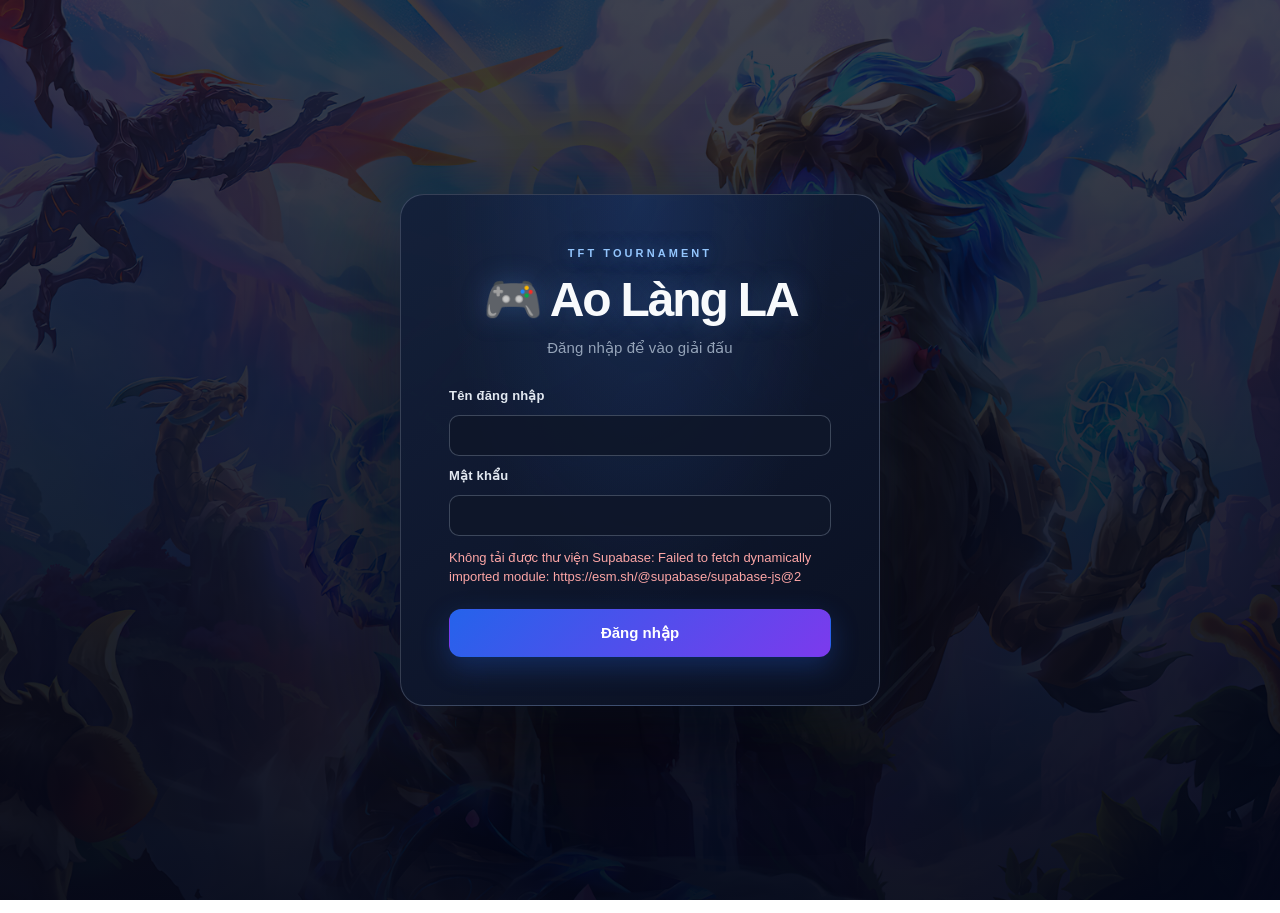
<file: index.html>
<!DOCTYPE html>
<html lang="vi">

<head>

    <meta charset="UTF-8">

    <meta
        name="viewport"
        content="width=device-width, initial-scale=1.0"
    >

    <title>Ao Làng LA</title>

    <link
        rel="stylesheet"
        href="css/style.css"
    >

</head>


<body>

    <div id="access-portal" class="access-portal" role="dialog" aria-modal="true" hidden>
        <div class="access-portal-panel">
            <div class="start-menu-kicker">TFT TOURNAMENT</div>
            <h1>🎮 Ao Làng LA</h1>
            <p class="access-portal-subtitle">
                Đăng nhập để vào giải đấu
            </p>

            <form id="access-login-form" class="access-login-form">
                <label for="access-email">Tên đăng nhập</label>
                <input id="access-email" type="text" autocomplete="username" required>
                <label for="access-password">Mật khẩu</label>
                <input id="access-password" type="password" autocomplete="current-password" required>
                <p id="access-login-status" class="viewer-login-status" role="status" aria-live="polite"></p>
                <button id="access-login-button" type="submit" class="start-menu-primary">Đăng nhập</button>
            </form>
        </div>
    </div>

    <div
        id="start-menu"
        class="start-menu"
        role="dialog"
        aria-modal="true"
        aria-labelledby="start-menu-title"
    >
        <div class="start-menu-panel">
            <div class="start-menu-brand">
                <div class="start-menu-kicker">TFT TOURNAMENT</div>
                <h1 id="start-menu-title">🎮 Ao Làng LA</h1>
                <p class="start-menu-subtitle">Tạo phòng chơi và bắt đầu cuộc chiến!</p>
            </div>

            <div class="start-menu-controls">
                <div class="start-menu-section-heading">
                    <span class="start-menu-section-icon">⚔️</span>
                    <div>
                        <h2>Tạo phòng đấu</h2>
                        <p>Chọn đội hình người chơi</p>
                    </div>
                </div>

                <div class="start-menu-field">
                    <label for="menu-player-count">Số người chơi</label>
                    <select id="menu-player-count">
                        <option value="2">2 người chơi</option>
                        <option value="3">3 người chơi</option>
                        <option value="4" selected>4 người chơi</option>
                        <option value="5">5 người chơi</option>
                        <option value="6">6 người chơi</option>
                        <option value="7">7 người chơi</option>
                        <option value="8">8 người chơi</option>
                    </select>
                </div>

                <div class="start-menu-field">
                    <label>Tên người chơi</label>
                    <div id="menu-player-name-inputs" class="start-menu-player-inputs"></div>
                </div>

                <button
                    id="menu-start-button"
                    type="button"
                    class="start-menu-primary"
                >
                    🚀 Bắt đầu giải mới
                </button>

                <button
                    id="continue-tournament-button"
                    type="button"
                    class="start-menu-secondary"
                    hidden
                >
                    ▶ Tiếp tục giải đã lưu
                </button>
            </div>

            <div class="start-menu-leaderboard" role="region" aria-labelledby="start-menu-leaderboard-title">
                <div class="start-menu-section-heading leaderboard-heading">
                    <span class="start-menu-section-icon">🏆</span>
                    <div>
                        <h2 id="start-menu-leaderboard-title">BXH giải đấu</h2>
                        <p id="start-menu-leaderboard-status">Chưa có giải đang diễn ra</p>
                    </div>
                </div>
                <div id="start-menu-leaderboard-content" class="start-menu-leaderboard-content">
                    <p class="leaderboard-empty">Bắt đầu giải đấu để xem thứ hạng người chơi tại đây.</p>
                </div>
            </div>
        </div>
    </div>

    <div id="shared-viewer-banner" class="shared-viewer-banner" hidden>
        <span class="shared-viewer-live-dot"></span>
        <span id="shared-viewer-status">Đang kết nối BXH trực tiếp…</span>
    </div>

    <main id="viewer-dashboard" class="viewer-dashboard" hidden>
        <section class="viewer-dashboard-hero">
            <div>
                <p class="viewer-eyebrow">AO LÀNG LA · LIVE TOURNAMENT</p>
                <h1>Bảng xếp hạng</h1>
                <p class="viewer-dashboard-subtitle">Theo dõi điểm số và thành tích từng vòng đấu.</p>
            </div>
            <div class="viewer-live-pill">
                <span class="shared-viewer-live-dot"></span>
                CẬP NHẬT TRỰC TIẾP
            </div>
        </section>

        <section class="viewer-ranking-section" aria-labelledby="viewer-ranking-title">
            <div class="viewer-section-heading">
                <div>
                    <p class="viewer-eyebrow">CURRENT STANDINGS</p>
                    <h2 id="viewer-ranking-title">🏆 Xếp hạng hiện tại</h2>
                </div>
            </div>
            <div id="viewer-ranking-content" class="viewer-ranking-content">
                <p class="viewer-empty-state">Đang tải bảng xếp hạng…</p>
            </div>
        </section>

        <section class="viewer-results-section" aria-labelledby="viewer-results-title">
            <div class="viewer-section-heading">
                <div>
                    <p class="viewer-eyebrow">ROUND BY ROUND</p>
                    <h2 id="viewer-results-title">📈 Thành tích từng người chơi</h2>
                </div>
            </div>
            <div id="viewer-results-content" class="viewer-results-content">
                <p class="viewer-empty-state">Kết quả từng vòng sẽ hiện tại đây.</p>
            </div>
        </section>

        <footer class="viewer-footer">
            <span>AO LÀNG LA</span>
            <button
                id="viewer-dashboard-logout-button"
                type="button"
                class="shared-viewer-logout-button"
            >
                Đăng xuất
            </button>
        </footer>
    </main>

    <div
        id="viewer-login-overlay"
        class="viewer-login-overlay"
        role="dialog"
        aria-modal="true"
        aria-labelledby="viewer-login-title"
        hidden
    >
        <form id="viewer-login-form" class="viewer-login-panel">
            <div class="start-menu-kicker">TFT TOURNAMENT</div>
            <h1 id="viewer-login-title">Đăng nhập xem BXH</h1>
            <p class="viewer-login-help">
                Nhập tài khoản xem do chủ giải cung cấp. Tài khoản này chỉ có quyền xem điểm và thứ hạng.
            </p>
            <label for="viewer-email">Tên đăng nhập</label>
            <input
                id="viewer-email"
                type="text"
                autocomplete="username"
                required
            >
            <label for="viewer-password">Mật khẩu</label>
            <input
                id="viewer-password"
                type="password"
                autocomplete="current-password"
                required
            >
            <p
                id="viewer-login-status"
                class="viewer-login-status"
                role="status"
                aria-live="polite"
            ></p>
            <button id="viewer-login-button" type="submit" class="start-menu-primary">
                Đăng nhập và xem BXH
            </button>
        </form>
    </div>

    <!-- ========================================
         HEADER
    ========================================= -->

    <header>

        <h1>🎮 Ao Làng LA</h1>

        <p>
            Bảng quản lý giải đấu TFT
        </p>

        <div class="header-actions">
            <button
                id="manager-logout-button"
                type="button"
                class="header-action-button"
            >
                Đăng xuất
            </button>
            <button
                id="save-tournament-button"
                type="button"
                class="header-action-button save-button"
            >
                💾 Lưu
            </button>

            <button
                id="reset-tournament-button"
                type="button"
                class="header-action-button reset-button"
            >
                🔄 Reset
            </button>

            <button
                id="open-settings-button"
                type="button"
                class="header-action-button"
            >
                ⚙️ Cài đặt giải đấu
            </button>
        </div>

    </header>



    <!-- ========================================
         MENU CÀI ĐẶT
    ========================================= -->

    <div
        id="settings-overlay"
        class="settings-overlay"
    >

        <div class="settings-modal">

            <div class="settings-header">

                <h2>
                    ⚙️ Cài đặt giải đấu
                </h2>

                <button
                    id="close-settings-button"
                    type="button"
                    class="close-button"
                >
                    ×
                </button>

            </div>


            <div class="setting-group">

                <label for="player-count">
                    Số người chơi
                </label>

                <select id="player-count">

                    <option value="2">
                        2 người
                    </option>

                    <option value="3">
                        3 người
                    </option>

                    <option
                        value="4"
                        selected
                    >
                        4 người
                    </option>

                    <option value="5">
                        5 người
                    </option>

                    <option value="6">
                        6 người
                    </option>

                    <option value="7">
                        7 người
                    </option>

                    <option value="8">
                        8 người
                    </option>

                </select>

            </div>


            <div class="setting-group">

                <label>
                    Tên người chơi
                </label>

                <div
                    id="player-name-inputs"
                    class="player-name-inputs"
                >
                </div>

            </div>

            <div class="online-sharing-panel">
                <h3>🌐 BXH trực tuyến</h3>
                <p class="online-sharing-help">
                    Đăng nhập tài khoản quản lý để phát BXH trực tiếp. Bạn bè mở link chỉ có quyền xem.
                </p>
                <p id="online-sharing-status" class="online-sharing-status" role="status">
                    Chưa kết nối
                </p>
                <label for="online-owner-email">Email quản lý</label>
                <input
                    id="online-owner-email"
                    class="online-sharing-input"
                    type="email"
                    autocomplete="username"
                    placeholder="you@example.com"
                >
                <label for="online-owner-password">Mật khẩu</label>
                <input
                    id="online-owner-password"
                    class="online-sharing-input"
                    type="password"
                    autocomplete="current-password"
                    placeholder="Mật khẩu Supabase"
                >
                <div class="online-sharing-actions">
                    <button id="online-login-button" type="button">Đăng nhập</button>
                    <button id="online-logout-button" type="button" hidden>Đăng xuất</button>
                </div>
                <button
                    id="online-enable-sharing-button"
                    class="online-publish-button"
                    type="button"
                >
                    📡 Bật BXH trực tiếp
                </button>
                <button
                    id="online-copy-share-link-button"
                    class="online-copy-button"
                    type="button"
                    hidden
                >
                    🔗 Sao chép link xem BXH
                </button>
                <p class="online-sharing-note">
                    Cần cấu hình Supabase trong data/config.js và chạy supabase/schema.sql. Xem ONLINE_SETUP.md để thiết lập.
                </p>
            </div>


            <div class="settings-actions">

                <button
                    id="start-tournament-button"
                    type="button"
                    class="primary-button"
                >
                    🚀 Bắt đầu giải đấu
                </button>

            </div>

        </div>

    </div>



    <!-- ========================================
         MAIN
    ========================================= -->

    <main>


        <!-- ====================================
             THÔNG TIN GIẢI ĐẤU
        ===================================== -->

        <section id="tournament-info">

    <div class="info-item">

        <span>🎮 TÊN GIẢI</span>

        <strong>
            GIẢI CỎ VUI VẺ
        </strong>

    </div>


    <div class="info-item">

        <span>😎 PHONG CÁCH</span>

        <strong>
            Đánh bài thoải mái
        </strong>

    </div>


    <div class="info-item">

        <span>🔥 TINH THẦN</span>

        <strong>
            Chơi vui là chính
        </strong>

    </div>


    <div class="info-item">

        <span>🏆 MỤC TIÊU</span>

        <strong>
            Ăn Top 1 là được
        </strong>

    </div>

</section>

<div
    id="championship-status"
    class="championship-status"
>
    Chưa có người vô địch.
</div>


        <!-- ====================================
             KHU VỰC CHÍNH
        ===================================== -->

        <!-- ====================================
     TRẠNG THÁI GIẢI ĐẤU
===================================== -->

<section id="championship-top">

    <div class="championship-top-left">

        <span class="championship-icon">
            🏆
        </span>

        <div>

            <span class="championship-label">
                TRẠNG THÁI GIẢI ĐẤU
            </span>

            <strong id="championship-top-status">
                Đang thi đấu
            </strong>

        </div>

    </div>


    <div
        id="championship-top-player"
        class="championship-top-player"
    >
        Chưa có nhà vô địch
    </div>

</section>
        <div class="tournament-layout">


            <!-- =================================
                 CỘT TRÁI
            ================================== -->

            <div class="tournament-main">


                <!-- =============================
                     NGƯỜI CHƠI
                ============================== -->

                <section id="players-section">

                    <h2>
                        👤 Người chơi
                    </h2>

                    <div id="players-list">
                    </div>

                </section>



                <!-- =============================
                     BẢNG ĐIỂM
                ============================== -->

                <section id="score-section">

                    <h2>
                        📊 Bảng điểm
                    </h2>


                    <div id="total-score-board">
                    </div>


                    <div id="score-board">
                    </div>

                </section>


            </div>



            <!-- =================================
                 CỘT PHẢI
            ================================== -->

            <aside class="tournament-sidebar">


                <!-- =============================
                     XẾP HẠNG
                ============================== -->

                <section id="ranking-section">

                    <h2>
                        🏆 Bảng xếp hạng
                    </h2>


                    <div id="ranking-board">
                    </div>

                </section>



                <!-- =============================
                     VÔ ĐỊCH
                ============================== -->


                </section>


            </aside>


        </div>


    </main>



<!-- ========================================
     JAVASCRIPT
======================================== -->

<script
    type="module"
    src="js/app.js">
</script>

</body>

</html>
</file>
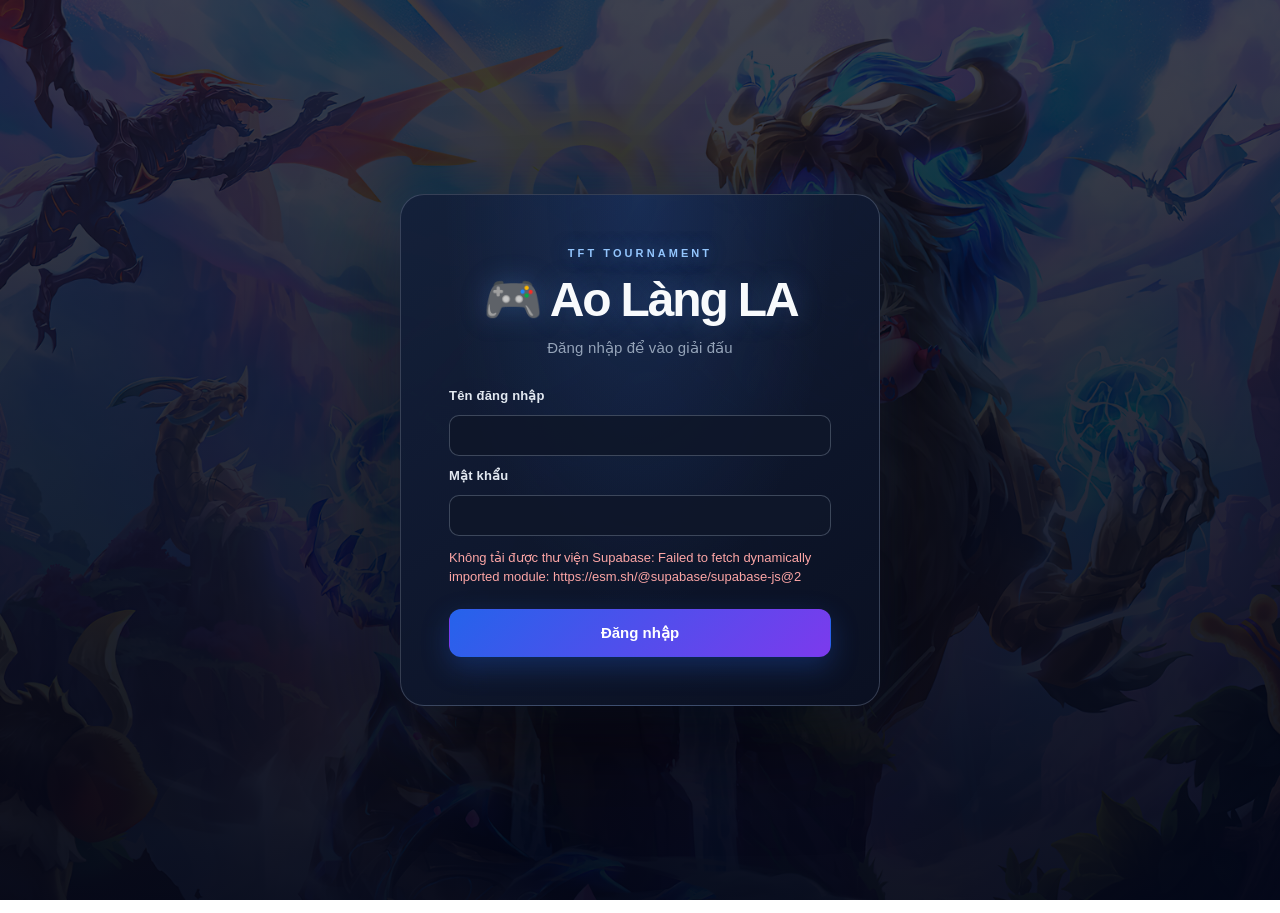
<file: manager.html>
<!DOCTYPE html>
<html lang="vi">
<head>
    <meta charset="UTF-8">
    <meta name="viewport" content="width=device-width, initial-scale=1.0">
    <meta http-equiv="refresh" content="0; url=index.html?mode=manager">
    <title>Đăng nhập quản lý · Ao Làng LA</title>
</head>
<body>
    <p>Đang mở cổng đăng nhập quản lý…</p>
    <script>
        window.location.replace("index.html?mode=manager");
    </script>
</body>
</html>
</file>
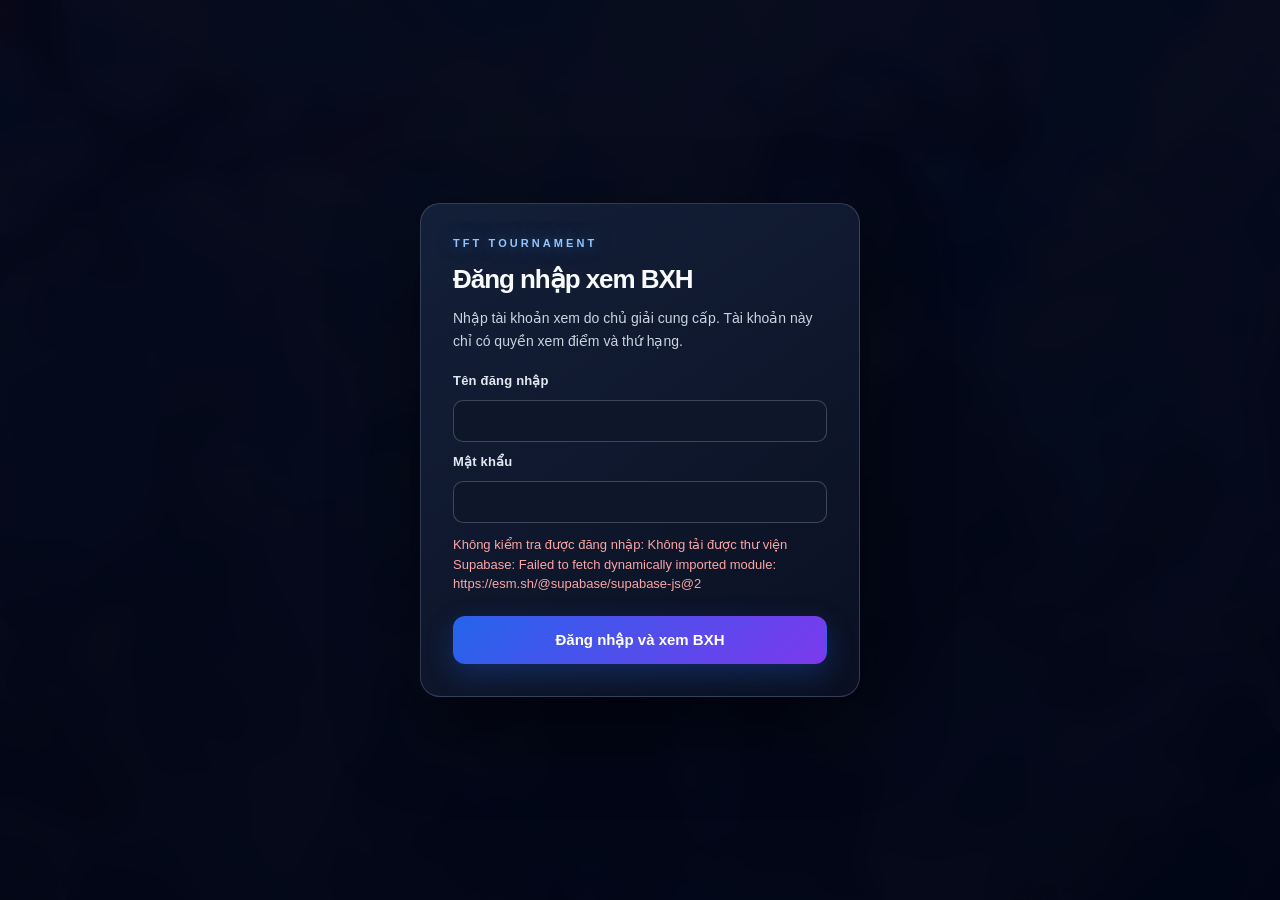
<file: viewer.html>
<!DOCTYPE html>
<html lang="vi">
<head>
    <meta charset="UTF-8">
    <meta name="viewport" content="width=device-width, initial-scale=1.0">
    <meta http-equiv="refresh" content="0; url=index.html?view=1">
    <title>Đăng nhập xem BXH · Ao Làng LA</title>
</head>
<body>
    <p>Đang mở cổng đăng nhập người xem…</p>
    <script>
        window.location.replace("index.html?view=1");
    </script>
</body>
</html>
</file>
<file: css/style.css>
/* =========================================================
   TFT TOURNAMENT
   STYLE.CSS
========================================================= */


/* =========================================================
   RESET
========================================================= */

* {
    box-sizing: border-box;
}

html {
    min-height: 100%;
}

body {
    margin: 0;
    padding: 30px;

    font-family:
        -apple-system,
        BlinkMacSystemFont,
        "Segoe UI",
        sans-serif;

    color: #f8fafc;

    min-height: 100vh;

    /* =====================================================
       BACKGROUND IMAGE
       File:
       assets/background.jpg
       ===================================================== */

    background:
        linear-gradient(
            rgba(2, 6, 23, 0.68),
            rgba(2, 6, 23, 0.82)
        ),
        url("../assets/background.jpg");

    background-position: center center;
    background-size: cover;
    background-repeat: no-repeat;
    background-attachment: fixed;

    position: relative;
}


/* =========================================================
   BACKGROUND OVERLAY
========================================================= */

body::before {
    content: "";

    position: fixed;

    inset: 0;

    background:
        radial-gradient(
            circle at 50% 0%,
            rgba(59, 130, 246, 0.08),
            transparent 45%
        );

    pointer-events: none;

    z-index: -1;
}


/* =========================================================
   APP CONTAINER
========================================================= */

body > * {
    position: relative;
    z-index: 1;
}


/* =========================================================
   HEADER
========================================================= */

header {
    max-width: 1500px;

    margin:
        0 auto 25px;

    padding: 28px 30px;

    text-align: center;

    border:
        1px solid rgba(255, 255, 255, 0.10);

    border-radius: 18px;

    background:
        rgba(15, 23, 42, 0.72);

    backdrop-filter: blur(16px);
    -webkit-backdrop-filter: blur(16px);

    box-shadow:
        0 20px 50px rgba(0, 0, 0, 0.35);

    position: relative;
}


/* =========================================================
   START MENU
========================================================= */

.start-menu {
    position: fixed;
    inset: 0;
    z-index: 10000;
    display: grid;
    place-items: center;
    overflow-y: auto;
    padding: 24px;
    background:
        linear-gradient(rgba(2, 6, 23, 0.68), rgba(2, 6, 23, 0.88)),
        url("../assets/background.jpg") center / cover no-repeat;
    backdrop-filter: blur(8px);
    isolation: isolate;
    animation: start-menu-fade-in 0.55s ease-out both;
}

.start-menu::before,
.start-menu::after {
    position: absolute;
    z-index: -1;
    content: "";
    pointer-events: none;
}

.start-menu::before {
    inset: -25%;
    background:
        radial-gradient(ellipse at 25% 35%, rgba(37, 99, 235, 0.3), transparent 32%),
        radial-gradient(ellipse at 75% 65%, rgba(124, 58, 237, 0.24), transparent 34%),
        radial-gradient(ellipse at 50% 10%, rgba(14, 165, 233, 0.15), transparent 30%);
    filter: blur(34px);
    animation: menu-aurora 14s ease-in-out infinite alternate;
}

.start-menu::after {
    inset: 0;
    opacity: 0.36;
    background-image:
        radial-gradient(circle, rgba(255, 255, 255, 0.8) 1px, transparent 1.6px),
        radial-gradient(circle, rgba(96, 165, 250, 0.8) 1px, transparent 1.6px);
    background-size: 120px 120px, 190px 190px;
    background-position: 0 0, 50px 70px;
    animation: menu-stars-drift 26s linear infinite;
}

#start-menu[hidden] {
    display: none;
}

button[hidden] {
    display: none;
}

.access-portal {
    position: fixed;
    z-index: 12000;
    inset: 0;
    display: grid;
    place-items: center;
    overflow-y: auto;
    padding: 24px;
    background:
        linear-gradient(rgba(2, 6, 23, 0.76), rgba(2, 6, 23, 0.94)),
        url("../assets/background.jpg") center / cover no-repeat;
    backdrop-filter: blur(12px);
}

.access-portal[hidden],
.access-login-form[hidden] {
    display: none;
}

body.manager-locked > :not(#access-portal) {
    visibility: hidden;
}

.access-portal-panel {
    width: min(480px, 100%);
    padding: clamp(24px, 5vw, 48px);
    border: 1px solid rgba(148, 163, 184, 0.3);
    border-radius: 24px;
    background:
        radial-gradient(ellipse at 50% 0, rgba(59, 130, 246, 0.16), transparent 58%),
        linear-gradient(145deg, rgba(20, 32, 58, 0.98), rgba(10, 16, 34, 0.98));
    box-shadow: 0 30px 100px rgba(0, 0, 0, 0.6), 0 0 50px rgba(59, 130, 246, 0.12);
    text-align: center;
    font-family: -apple-system, BlinkMacSystemFont, "Segoe UI", sans-serif;
    -webkit-font-smoothing: antialiased;
    text-rendering: optimizeLegibility;
    animation: start-menu-panel-enter 0.65s cubic-bezier(0.2, 0.8, 0.2, 1) both;
}

.access-portal-panel button,
.viewer-login-panel button {
    font-family: inherit;
}

.access-portal-panel .start-menu-kicker,
.viewer-login-panel .start-menu-kicker {
    font-size: 11px;
    font-weight: 800;
    letter-spacing: 0.28em;
    line-height: 1.4;
}

.access-portal-panel > h1 {
    margin: 12px 0 0;
    color: #f8fafc;
    font-size: clamp(30px, 6vw, 48px);
    font-weight: 750;
    letter-spacing: -0.045em;
    line-height: 1.12;
    text-shadow: 0 0 28px rgba(96, 165, 250, 0.25);
}

.access-portal-subtitle {
    margin: 10px 0 28px;
    color: #94a3b8;
    font-size: 15px;
    font-weight: 500;
    letter-spacing: 0.01em;
    line-height: 1.5;
}

.access-login-form {
    display: grid;
    gap: 12px;
    max-width: 100%;
    margin: 24px auto 0;
    text-align: left;
}

.access-login-form label {
    color: #e2e8f0;
    font-size: 13px;
    font-weight: 700;
    letter-spacing: 0.015em;
}

.access-login-form input {
    width: 100%;
    padding: 12px 14px;
    border: 1px solid rgba(148, 163, 184, 0.35);
    border-radius: 10px;
    outline: none;
    background: rgba(15, 23, 42, 0.9);
    color: #f8fafc;
}

.access-login-form input:focus {
    border-color: #60a5fa;
    box-shadow: 0 0 0 3px rgba(96, 165, 250, 0.18);
}

.start-menu-panel {
    position: relative;
    isolation: isolate;
    display: grid;
    grid-template-columns: minmax(310px, 0.92fr) minmax(380px, 1.08fr);
    gap: 28px;
    width: min(1120px, 100%);
    max-height: calc(100vh - 48px);
    overflow-y: auto;
    padding: 38px;
    border: 1px solid rgba(148, 163, 184, 0.32);
    border-radius: 24px;
    background: linear-gradient(145deg, rgba(20, 32, 58, 0.97), rgba(10, 16, 34, 0.97));
    box-shadow:
        0 30px 90px rgba(0, 0, 0, 0.55),
        0 0 45px rgba(59, 130, 246, 0.12);
    text-align: center;
    animation: start-menu-panel-enter 0.75s cubic-bezier(0.2, 0.8, 0.2, 1) both;
}

.start-menu-brand {
    grid-column: 1 / -1;
    padding-bottom: 20px;
    border-bottom: 1px solid rgba(148, 163, 184, 0.14);
}

.start-menu-panel::before {
    position: absolute;
    z-index: -1;
    inset: 0;
    border-radius: inherit;
    background:
        radial-gradient(ellipse at 50% -10%, rgba(96, 165, 250, 0.16), transparent 55%);
    content: "";
    pointer-events: none;
}

.start-menu-kicker {
    display: inline-block;
    color: #93c5fd;
    font-size: 11px;
    font-weight: 900;
    letter-spacing: 3px;
    text-shadow: 0 0 18px rgba(96, 165, 250, 0.5);
    animation: menu-kicker-glow 3s ease-in-out infinite alternate;
}

.start-menu-panel h1 {
    margin: 12px 0 0;
    color: #f8fafc;
    font-size: clamp(27px, 6vw, 38px);
    font-weight: 900;
    text-shadow: 0 0 28px rgba(96, 165, 250, 0.2);
}

.start-menu-subtitle {
    margin: 10px 0 0;
    color: #94a3b8;
}

.start-menu-controls,
.start-menu-leaderboard {
    min-width: 0;
    padding: 24px;
    border: 1px solid rgba(148, 163, 184, 0.16);
    border-radius: 18px;
    background: rgba(2, 6, 23, 0.35);
}

.start-menu-section-heading {
    display: flex;
    align-items: center;
    gap: 13px;
    margin-bottom: 22px;
    text-align: left;
}

.start-menu-section-icon {
    display: grid;
    flex: 0 0 44px;
    width: 44px;
    height: 44px;
    place-items: center;
    border: 1px solid rgba(96, 165, 250, 0.28);
    border-radius: 13px;
    background: rgba(59, 130, 246, 0.13);
    font-size: 21px;
}

.start-menu-section-heading h2 {
    margin: 0;
    color: #f8fafc;
    font-size: 18px;
}

.start-menu-section-heading p {
    margin: 5px 0 0;
    color: #94a3b8;
    font-size: 12px;
}

.start-menu-field {
    margin: 18px 0;
    text-align: left;
}

.start-menu-field > label {
    display: block;
    margin-bottom: 9px;
    color: #e2e8f0;
    font-size: 13px;
    font-weight: 800;
}

#menu-player-count,
.start-menu-player-inputs input {
    width: 100%;
    padding: 12px 14px;
    border: 1px solid rgba(148, 163, 184, 0.25);
    border-radius: 10px;
    outline: none;
    background: #0f172a;
    color: #f8fafc;
    font: inherit;
    transition:
        border-color 0.2s ease,
        box-shadow 0.2s ease,
        background-color 0.2s ease;
}

#menu-player-count:focus,
.start-menu-player-inputs input:focus {
    border-color: #60a5fa;
    background-color: #111e38;
    box-shadow: 0 0 0 3px rgba(59, 130, 246, 0.16);
}

.start-menu-player-inputs {
    display: grid;
    grid-template-columns: repeat(2, minmax(0, 1fr));
    gap: 10px;
}

.start-menu-leaderboard {
    overflow: hidden;
}

.leaderboard-heading {
    margin-bottom: 18px;
}

.leaderboard-heading .start-menu-section-icon {
    border-color: rgba(251, 191, 36, 0.3);
    background: rgba(251, 191, 36, 0.12);
}

#start-menu-leaderboard-status {
    display: flex;
    align-items: center;
    gap: 7px;
}

#start-menu-leaderboard-status.is-live::before {
    width: 7px;
    height: 7px;
    border-radius: 50%;
    background: #34d399;
    box-shadow: 0 0 12px rgba(52, 211, 153, 0.8);
    content: "";
    animation: leaderboard-live-pulse 1.8s ease-in-out infinite;
}

.start-menu-leaderboard-content {
    min-height: 220px;
    overflow-x: auto;
    border: 1px solid rgba(148, 163, 184, 0.12);
    border-radius: 12px;
    background: rgba(15, 23, 42, 0.62);
}

.leaderboard-empty {
    display: grid;
    min-height: 220px;
    margin: 0;
    padding: 24px;
    place-items: center;
    color: #94a3b8;
    font-size: 13px;
    line-height: 1.6;
    text-align: center;
}

.start-menu-leaderboard-table {
    width: 100%;
    border-collapse: collapse;
    color: #e2e8f0;
    text-align: left;
}

.start-menu-leaderboard-table th,
.start-menu-leaderboard-table td {
    padding: 13px 14px;
    border-bottom: 1px solid rgba(148, 163, 184, 0.1);
    white-space: nowrap;
}

.start-menu-leaderboard-table th {
    color: #94a3b8;
    font-size: 11px;
    letter-spacing: 0.6px;
    text-transform: uppercase;
}

.start-menu-leaderboard-table td {
    font-size: 13px;
}

.start-menu-leaderboard-table tbody tr:last-child td {
    border-bottom: 0;
}

.start-menu-leaderboard-table tbody tr:first-child td:first-child,
.start-menu-leaderboard-table tbody tr:first-child td:last-child {
    color: #fbbf24;
    font-weight: 900;
}

.start-menu-leaderboard-table td:last-child {
    color: #93c5fd;
    font-weight: 800;
    text-align: right;
}

.start-menu-primary,
.start-menu-secondary {
    width: 100%;
    margin-top: 10px;
    padding: 14px 18px;
    border: 1px solid transparent;
    border-radius: 12px;
    color: #fff;
    font-size: 15px;
    font-weight: 900;
    cursor: pointer;
    position: relative;
    overflow: hidden;
    transition:
        transform 0.2s ease,
        filter 0.2s ease,
        box-shadow 0.2s ease;
}

.start-menu-primary::after,
.start-menu-secondary::after {
    position: absolute;
    top: -40%;
    left: -65%;
    width: 42%;
    height: 180%;
    content: "";
    background: linear-gradient(90deg, transparent, rgba(255, 255, 255, 0.24), transparent);
    transform: skewX(-22deg);
    transition: left 0.55s ease;
    pointer-events: none;
}

.start-menu-primary {
    background: linear-gradient(135deg, #2563eb, #7c3aed);
    box-shadow: 0 10px 28px rgba(37, 99, 235, 0.28);
}

.start-menu-secondary {
    background: rgba(16, 185, 129, 0.16);
    border-color: rgba(16, 185, 129, 0.45);
}

.start-menu-primary:hover,
.start-menu-secondary:hover {
    filter: brightness(1.12);
    transform: translateY(-2px);
}

.start-menu-primary:hover {
    box-shadow: 0 14px 34px rgba(59, 130, 246, 0.42);
}

.start-menu-primary:hover::after,
.start-menu-secondary:hover::after {
    left: 125%;
}

.start-menu-primary:active,
.start-menu-secondary:active {
    transform: translateY(0) scale(0.99);
}

@keyframes start-menu-fade-in {
    from { opacity: 0; }
    to { opacity: 1; }
}

@keyframes start-menu-panel-enter {
    from {
        opacity: 0;
        transform: translateY(22px) scale(0.97);
    }
    to {
        opacity: 1;
        transform: translateY(0) scale(1);
    }
}

@keyframes menu-aurora {
    from { transform: translate3d(-2%, -1%, 0) scale(1); }
    to { transform: translate3d(2%, 1%, 0) scale(1.08); }
}

@keyframes menu-stars-drift {
    from { background-position: 0 0, 50px 70px; }
    to { background-position: 120px 240px, -140px 260px; }
}

@keyframes menu-kicker-glow {
    from { opacity: 0.78; }
    to { opacity: 1; }
}

@keyframes leaderboard-live-pulse {
    50% { opacity: 0.45; }
}

@media (prefers-reduced-motion: reduce) {
    .start-menu,
    .start-menu::before,
    .start-menu::after,
    .start-menu-panel,
    .start-menu-kicker {
        animation: none;
    }

    .start-menu-primary,
    .start-menu-secondary,
    #menu-player-count,
    .start-menu-player-inputs input {
        transition: none;
    }

    #start-menu-leaderboard-status.is-live::before {
        animation: none;
    }
}

@media (max-width: 900px) {
    .start-menu-panel {
        grid-template-columns: minmax(0, 1fr);
        gap: 18px;
        width: min(600px, 100%);
        padding: 28px;
    }

    .start-menu-brand {
        padding-bottom: 16px;
    }

    .start-menu-controls,
    .start-menu-leaderboard {
        padding: 20px;
    }

    .start-menu-leaderboard-content {
        min-height: 150px;
    }

    .leaderboard-empty {
        min-height: 150px;
    }
}

/* =========================================================
   HEADER TITLE
========================================================= */

header h1 {
    margin: 0;

    font-size: 32px;

    font-weight: 900;

    letter-spacing: 1px;

    color: #f8fafc;

    text-shadow:
        0 4px 20px rgba(0, 0, 0, 0.45);
}

header p {
    margin:
        8px 0 0;

    color: #94a3b8;

    font-size: 14px;
}


/* =========================================================
   SETTINGS BUTTON
========================================================= */

.header-actions {
    position: absolute;

    top: 50%;
    right: 25px;

    display: flex;
    align-items: center;
    gap: 10px;

    transform: translateY(-50%);
}

.header-action-button {
    padding: 10px 16px;

    border: 1px solid rgba(255, 255, 255, 0.12);

    border-radius: 10px;

    background: rgba(30, 41, 59, 0.85);

    color: #e2e8f0;

    font-size: 14px;

    font-weight: 700;

    cursor: pointer;

    transition: 0.2s ease;
}

.header-action-button:hover {
    background: rgba(51, 65, 85, 0.95);

    border-color: rgba(96, 165, 250, 0.45);

    transform: translateY(-2px);
}

.shared-viewer-banner {
    display: flex;
    align-items: center;
    justify-content: center;
    gap: 10px;
    max-width: 1500px;
    margin: 0 auto 18px;
    padding: 12px 18px;
    border: 1px solid rgba(52, 211, 153, 0.28);
    border-radius: 12px;
    background: rgba(6, 78, 59, 0.55);
    color: #d1fae5;
    font-size: 13px;
    font-weight: 800;
}

.shared-viewer-banner[hidden] {
    display: none;
}

.shared-viewer-live-dot {
    width: 8px;
    height: 8px;
    flex: 0 0 8px;
    border-radius: 50%;
    background: #34d399;
    box-shadow: 0 0 12px rgba(52, 211, 153, 0.8);
}

body.shared-viewer .header-actions,
body.shared-viewer #settings-overlay,
body.shared-viewer #start-menu,
body.shared-viewer > header,
body.shared-viewer > main:not(#viewer-dashboard) {
    display: none !important;
}

body.shared-viewer .player-row input {
    pointer-events: none;
    opacity: 0.8;
}

.viewer-dashboard {
    width: min(1180px, 100%);
    margin: 34px auto;
    color: #f8fafc;
    font-family: -apple-system, BlinkMacSystemFont, "Segoe UI", sans-serif;
}

.viewer-dashboard[hidden] {
    display: none !important;
}

.viewer-dashboard > section {
    max-width: none;
}

.viewer-dashboard-hero {
    display: flex;
    align-items: flex-end;
    justify-content: space-between;
    gap: 24px;
    margin-bottom: 24px;
    padding: clamp(22px, 4vw, 38px);
    border: 1px solid rgba(96, 165, 250, 0.24);
    border-radius: 20px;
    background:
        radial-gradient(ellipse at 85% 0%, rgba(124, 58, 237, 0.18), transparent 42%),
        linear-gradient(140deg, rgba(15, 23, 42, 0.96), rgba(10, 18, 38, 0.94));
    box-shadow: 0 20px 56px rgba(0, 0, 0, 0.26);
}

.viewer-eyebrow {
    margin: 0 0 8px;
    color: #7dd3fc;
    font-size: 11px;
    font-weight: 850;
    letter-spacing: 0.18em;
}

.viewer-dashboard-hero h1 {
    margin: 0;
    font-size: clamp(30px, 5vw, 46px);
    font-weight: 800;
    letter-spacing: -0.045em;
    line-height: 1.1;
}

.viewer-dashboard-subtitle {
    margin: 11px 0 0;
    color: #a7b4ca;
    font-size: 14px;
    line-height: 1.55;
}

.viewer-live-pill {
    display: inline-flex;
    flex: 0 0 auto;
    align-items: center;
    gap: 8px;
    padding: 9px 12px;
    border: 1px solid rgba(52, 211, 153, 0.28);
    border-radius: 999px;
    background: rgba(6, 78, 59, 0.28);
    color: #a7f3d0;
    font-size: 10px;
    font-weight: 850;
    letter-spacing: 0.08em;
}

.viewer-dashboard .shared-viewer-live-dot {
    width: 7px;
    height: 7px;
    flex-basis: 7px;
}

.viewer-ranking-section,
.viewer-results-section {
    margin-bottom: 22px;
    padding: clamp(18px, 3vw, 28px);
    border: 1px solid rgba(148, 163, 184, 0.16);
    border-radius: 18px;
    background: linear-gradient(145deg, rgba(15, 23, 42, 0.94), rgba(10, 16, 32, 0.96));
    box-shadow: 0 16px 40px rgba(0, 0, 0, 0.2);
}

.viewer-section-heading {
    display: flex;
    align-items: flex-end;
    justify-content: space-between;
    gap: 16px;
    margin-bottom: 18px;
}

.viewer-section-heading .viewer-eyebrow {
    margin-bottom: 5px;
    color: #94a3b8;
}

.viewer-section-heading h2 {
    margin: 0;
    color: #f8fafc;
    font-size: clamp(18px, 3vw, 23px);
    font-weight: 750;
    letter-spacing: -0.025em;
}

.viewer-ranking-table-wrap {
    overflow-x: auto;
    border: 1px solid rgba(148, 163, 184, 0.12);
    border-radius: 12px;
}

.viewer-ranking-table {
    width: 100%;
    border-collapse: collapse;
    text-align: left;
}

.viewer-ranking-table th,
.viewer-ranking-table td {
    padding: 15px 17px;
    border-bottom: 1px solid rgba(148, 163, 184, 0.1);
    white-space: nowrap;
}

.viewer-ranking-table th {
    background: rgba(30, 41, 59, 0.55);
    color: #94a3b8;
    font-size: 10px;
    font-weight: 850;
    letter-spacing: 0.12em;
    text-transform: uppercase;
}

.viewer-ranking-table td {
    color: #dbe5f3;
    font-size: 14px;
}

.viewer-ranking-table tbody tr:last-child td {
    border-bottom: 0;
}

.viewer-ranking-table tbody tr:first-child td {
    background: rgba(251, 191, 36, 0.045);
}

.viewer-rank-badge {
    display: inline-grid;
    width: 30px;
    height: 30px;
    place-items: center;
    border: 1px solid rgba(148, 163, 184, 0.2);
    border-radius: 9px;
    background: rgba(30, 41, 59, 0.75);
    color: #cbd5e1;
    font-size: 12px;
    font-weight: 850;
}

.viewer-rank-badge.is-first {
    border-color: rgba(251, 191, 36, 0.42);
    background: rgba(251, 191, 36, 0.14);
    color: #fcd34d;
}

.viewer-rank-badge.is-second {
    border-color: rgba(203, 213, 225, 0.35);
    background: rgba(148, 163, 184, 0.12);
    color: #e2e8f0;
}

.viewer-rank-badge.is-third {
    border-color: rgba(217, 119, 6, 0.35);
    background: rgba(217, 119, 6, 0.12);
    color: #fdba74;
}

.viewer-player-name {
    color: #f8fafc !important;
    font-weight: 750;
}

.viewer-score-value {
    color: #7dd3fc !important;
    font-size: 16px !important;
    font-weight: 900;
    text-align: right;
}

.viewer-results-content {
    display: grid;
    gap: 9px;
}

.viewer-player-results {
    overflow: hidden;
    border: 1px solid rgba(148, 163, 184, 0.14);
    border-radius: 11px;
    background: rgba(2, 6, 23, 0.28);
}

.viewer-player-results-header {
    display: flex;
    align-items: center;
    justify-content: space-between;
    gap: 12px;
    padding: 10px 13px;
    border-bottom: 1px solid rgba(148, 163, 184, 0.1);
}

.viewer-player-results-header strong {
    color: #f1f5f9;
    font-size: 13px;
    font-weight: 750;
}

.viewer-player-results-header span {
    color: #7dd3fc;
    font-size: 11px;
    font-weight: 800;
}

.viewer-round-results {
    display: grid;
    grid-template-columns: repeat(auto-fill, 46px);
    justify-items: start;
    gap: 9px;
    padding: 10px 13px 12px;
}

.viewer-round-result {
    display: flex;
    flex-direction: column;
    align-items: center;
    gap: 4px;
}

.viewer-round-name {
    color: #94a3b8;
    font-size: 9px;
    font-weight: 750;
    white-space: nowrap;
}

.viewer-round-placement {
    display: grid;
    width: 42px;
    aspect-ratio: 1;
    place-items: center;
    border: 1px solid rgba(148, 163, 184, 0.24);
    border-radius: 10px;
    background: rgba(51, 65, 85, 0.38);
    color: #cbd5e1;
    font-size: 18px;
    font-variant-numeric: tabular-nums;
    font-weight: 900;
    line-height: 1;
}

.viewer-round-placement.placement-1 {
    border-color: rgba(250, 204, 21, 0.6);
    background: linear-gradient(145deg, rgba(250, 204, 21, 0.28), rgba(161, 98, 7, 0.22));
    color: #fde68a;
    box-shadow: inset 0 0 18px rgba(250, 204, 21, 0.08);
}

.viewer-round-placement.placement-2 {
    border-color: rgba(203, 213, 225, 0.55);
    background: linear-gradient(145deg, rgba(203, 213, 225, 0.22), rgba(71, 85, 105, 0.3));
    color: #f1f5f9;
}

.viewer-round-placement.placement-3 {
    border-color: rgba(251, 146, 60, 0.56);
    background: linear-gradient(145deg, rgba(251, 146, 60, 0.24), rgba(124, 45, 18, 0.27));
    color: #fed7aa;
}

.viewer-round-placement.placement-4 {
    border-color: rgba(56, 189, 248, 0.5);
    background: linear-gradient(145deg, rgba(56, 189, 248, 0.2), rgba(30, 64, 175, 0.2));
    color: #bae6fd;
}

.viewer-round-placement.placement-5 {
    border-color: rgba(74, 222, 128, 0.45);
    background: linear-gradient(145deg, rgba(74, 222, 128, 0.18), rgba(21, 128, 61, 0.22));
    color: #bbf7d0;
}

.viewer-round-placement.placement-6 {
    border-color: rgba(129, 140, 248, 0.5);
    background: linear-gradient(145deg, rgba(129, 140, 248, 0.22), rgba(67, 56, 202, 0.22));
    color: #c7d2fe;
}

.viewer-round-placement.placement-7 {
    border-color: rgba(192, 132, 252, 0.5);
    background: linear-gradient(145deg, rgba(192, 132, 252, 0.2), rgba(126, 34, 206, 0.24));
    color: #e9d5ff;
}

.viewer-round-placement.placement-8 {
    border-color: rgba(248, 113, 113, 0.48);
    background: linear-gradient(145deg, rgba(248, 113, 113, 0.2), rgba(153, 27, 27, 0.24));
    color: #fecaca;
}

.viewer-round-placement.is-unplayed {
    border-style: dashed;
    background: rgba(15, 23, 42, 0.5);
    color: #64748b;
    font-size: 15px;
}

.viewer-empty-state {
    margin: 0;
    padding: 26px 16px;
    border: 1px dashed rgba(148, 163, 184, 0.2);
    border-radius: 11px;
    color: #94a3b8;
    font-size: 13px;
    line-height: 1.6;
    text-align: center;
}

.viewer-footer {
    display: flex;
    align-items: center;
    justify-content: space-between;
    gap: 12px;
    padding: 4px 4px 18px;
    color: #64748b;
    font-size: 10px;
    font-weight: 850;
    letter-spacing: 0.16em;
}

@media (max-width: 640px) {
    .viewer-dashboard {
        margin: 14px auto;
    }

    .viewer-dashboard-hero {
        align-items: flex-start;
        flex-direction: column;
    }

    .viewer-ranking-table th,
    .viewer-ranking-table td {
        padding: 12px 11px;
    }
}

.viewer-login-overlay {
    position: fixed;
    z-index: 11000;
    inset: 0;
    display: grid;
    place-items: center;
    overflow-y: auto;
    padding: 24px;
    background: rgba(2, 6, 23, 0.9);
    backdrop-filter: blur(12px);
}

.viewer-login-overlay[hidden] {
    display: none;
}

.viewer-login-panel {
    display: grid;
    gap: 12px;
    width: min(440px, 100%);
    padding: 32px;
    border: 1px solid rgba(148, 163, 184, 0.28);
    border-radius: 20px;
    background: linear-gradient(145deg, rgba(20, 32, 58, 0.98), rgba(10, 16, 34, 0.98));
    box-shadow: 0 28px 80px rgba(0, 0, 0, 0.5);
    font-family: -apple-system, BlinkMacSystemFont, "Segoe UI", sans-serif;
    -webkit-font-smoothing: antialiased;
    text-rendering: optimizeLegibility;
}

.viewer-login-panel h1 {
    margin: 0;
    color: #f8fafc;
    font-size: 26px;
    font-weight: 700;
    letter-spacing: -0.04em;
    line-height: 1.2;
}

.viewer-login-help {
    margin: 0 0 8px;
    color: #cbd5e1;
    font-size: 14px;
    font-weight: 450;
    line-height: 1.65;
}

.viewer-login-panel label {
    color: #e2e8f0;
    font-size: 13px;
    font-weight: 700;
    letter-spacing: 0.015em;
}

.viewer-login-panel input {
    width: 100%;
    padding: 12px 14px;
    border: 1px solid rgba(148, 163, 184, 0.35);
    border-radius: 10px;
    outline: none;
    background: rgba(15, 23, 42, 0.9);
    color: #f8fafc;
    font: inherit;
    font-size: 14px;
}

.viewer-login-panel input:focus {
    border-color: #60a5fa;
    box-shadow: 0 0 0 3px rgba(96, 165, 250, 0.18);
}

.viewer-login-status {
    min-height: 20px;
    margin: 0;
    color: #cbd5e1;
    font-size: 13px;
    line-height: 1.5;
}

.viewer-login-status:empty {
    display: none;
}

.viewer-login-status.is-error {
    color: #fca5a5;
}

.shared-viewer-logout-button {
    margin-left: 12px;
    padding: 7px 12px;
    border: 1px solid rgba(167, 243, 208, 0.35);
    border-radius: 8px;
    background: rgba(6, 78, 59, 0.7);
    color: #ecfdf5;
    cursor: pointer;
    font: inherit;
    font-size: 12px;
    font-weight: 800;
}

.shared-viewer-logout-button:hover {
    background: rgba(6, 95, 70, 0.9);
}

.championship-status {
    max-width: 1500px;
    margin: 0 auto 20px;
    padding: 14px 20px;
    border-radius: 12px;
    background: rgba(30, 41, 59, 0.8);
    border: 1px solid rgba(255, 255, 255, 0.08);
    color: #e2e8f0;
    font-weight: 700;
}

.save-button {
    background: rgba(16, 185, 129, 0.18);
    border-color: rgba(16, 185, 129, 0.55);
}

.reset-button {
    background: rgba(239, 68, 68, 0.12);
    border-color: rgba(239, 68, 68, 0.5);
}


/* =========================================================
   GENERAL SECTION
========================================================= */

section {
    max-width: 1500px;

    margin:
        0 auto 20px;

    padding: 24px;

    border:
        1px solid rgba(255, 255, 255, 0.08);

    border-radius: 18px;

    background:
        rgba(15, 23, 42, 0.76);

    backdrop-filter: blur(14px);
    -webkit-backdrop-filter: blur(14px);

    box-shadow:
        0 15px 40px rgba(0, 0, 0, 0.25);
}


/* =========================================================
   TOURNAMENT INFO
========================================================= */

#tournament-info {
    display: grid;

    grid-template-columns:
        repeat(3, 1fr);

    gap: 15px;
}

.info-item {
    padding: 18px;

    border-radius: 14px;

    background:
        rgba(30, 41, 59, 0.70);

    border:
        1px solid rgba(255, 255, 255, 0.06);
}

.info-item span {
    display: block;

    color: #94a3b8;

    font-size: 12px;

    margin-bottom: 6px;
}

.info-item strong {
    font-size: 22px;

    color: #f8fafc;
}


/* =========================================================
   CHAMPIONSHIP TOP
========================================================= */

#championship-top {
    max-width: 1500px;

    margin:
        0 auto 20px;

    padding:
        18px 22px;

    display: flex;

    align-items: center;

    justify-content: space-between;

    gap: 20px;

    border:
        1px solid rgba(251, 191, 36, 0.18);

    border-radius: 16px;

    background:
        linear-gradient(
            135deg,
            rgba(120, 53, 15, 0.35),
            rgba(15, 23, 42, 0.82)
        );

    backdrop-filter: blur(14px);
    -webkit-backdrop-filter: blur(14px);

    box-shadow:
        0 15px 35px rgba(0, 0, 0, 0.25);
}

.championship-top-left {
    display: flex;

    align-items: center;

    gap: 14px;
}

.championship-icon {
    display: flex;

    align-items: center;
    justify-content: center;

    width: 46px;
    height: 46px;

    border-radius: 12px;

    background:
        rgba(251, 191, 36, 0.12);

    font-size: 24px;
}

.championship-label {
    display: block;

    margin-bottom: 4px;

    color: #94a3b8;

    font-size: 11px;

    font-weight: 800;

    letter-spacing: 1px;
}

#championship-top-status {
    display: block;

    color: #f8fafc;

    font-size: 16px;

    font-weight: 800;
}

.championship-top-player {
    color: #fbbf24;

    font-size: 14px;

    font-weight: 800;

    text-align: right;
}


/* =========================================================
   2 COLUMN TOURNAMENT LAYOUT
========================================================= */

.tournament-layout {
    max-width: 1500px;

    margin:
        0 auto;

    display: grid;

    grid-template-columns:
        minmax(0, 1fr)
        340px;

    gap: 20px;

    align-items: start;
}


/* =========================================================
   MAIN AREA
========================================================= */

.tournament-main {
    min-width: 0;
}


/* =========================================================
   SIDEBAR
========================================================= */

.tournament-sidebar {
    position: sticky;

    top: 20px;

    min-width: 0;
}


/* =========================================================
   PLAYER LIST
========================================================= */

#players-list {
    display: grid;

    grid-template-columns:
        repeat(auto-fit, minmax(180px, 1fr));

    gap: 12px;
}

.player-card {
    padding: 16px;

    border:
        1px solid rgba(255, 255, 255, 0.07);

    border-radius: 14px;

    background:
        rgba(30, 41, 59, 0.72);

    color: #e2e8f0;

    font-weight: 800;

    text-align: center;

    transition:
        0.2s ease;
}

.player-card:hover {
    transform:
        translateY(-2px);

    background:
        rgba(51, 65, 85, 0.78);

    border-color:
        rgba(96, 165, 250, 0.25);
}


/* =========================================================
   TOTAL SCORE
========================================================= */

#total-score-board {
    display: grid;

    grid-template-columns:
        repeat(auto-fit, minmax(180px, 1fr));

    gap: 12px;
}

.total-score-player {
    display: flex;

    align-items: center;

    justify-content: space-between;

    gap: 15px;

    padding: 16px 18px;

    border-radius: 14px;

    background:
        rgba(30, 41, 59, 0.72);

    border:
        1px solid rgba(255, 255, 255, 0.06);
}

.total-score-player span {
    color: #cbd5e1;

    font-size: 14px;

    font-weight: 700;
}

.total-score-player strong {
    color: #60a5fa;

    font-size: 18px;
}


/* =========================================================
   SCORE BOARD
========================================================= */

#score-board {
    display: grid;

    grid-template-columns:
        repeat(2, minmax(0, 1fr));

    gap: 18px;
}


/* =========================================================
   ROUND CARD
========================================================= */

.round-card {
    padding: 20px;

    border:
        1px solid rgba(255, 255, 255, 0.08);

    border-radius: 16px;

    background:
        rgba(15, 23, 42, 0.78);

    backdrop-filter: blur(12px);
    -webkit-backdrop-filter: blur(12px);

    box-shadow:
        0 12px 30px rgba(0, 0, 0, 0.22);

    transition:
        0.2s ease;
}

.round-card:hover {
    border-color:
        rgba(96, 165, 250, 0.20);

    box-shadow:
        0 16px 35px rgba(0, 0, 0, 0.28);
}


/* =========================================================
   ROUND TITLE
========================================================= */

.round-card h3 {
    margin:
        0 0 16px;

    padding-bottom: 12px;

    border-bottom:
        1px solid rgba(255, 255, 255, 0.07);

    color: #f8fafc;

    font-size: 17px;

    font-weight: 900;
}


/* =========================================================
   PLAYER ROW
========================================================= */

.player-row {
    display: flex;

    align-items: center;

    justify-content: space-between;

    gap: 15px;

    min-height: 48px;

    padding:
        7px 0;

    border-bottom:
        1px solid rgba(255, 255, 255, 0.045);
}

.player-row:last-child {
    border-bottom: none;
}

.player-row > span:first-child {
    min-width: 0;

    overflow: hidden;

    text-overflow: ellipsis;

    white-space: nowrap;

    color: #cbd5e1;

    font-size: 14px;

    font-weight: 700;
}


/* =========================================================
   PLACEMENT AREA
========================================================= */

.placement-area {
    display: flex;

    align-items: center;

    justify-content: flex-end;

    gap: 8px;

    min-width: 145px;
}


/* =========================================================
   TOP INPUT
========================================================= */

.player-row input {
    width: 70px;

    margin: 0;

    padding:
        9px 10px;

    border:
        1px solid rgba(148, 163, 184, 0.20);

    border-radius: 9px;

    outline: none;

    background:
        rgba(2, 6, 23, 0.70);

    color: #f8fafc;

    font-size: 14px;

    font-weight: 800;

    text-align: center;

    transition:
        0.2s ease;
}

.player-row input::placeholder {
    color: #64748b;
}

.player-row input:focus {
    border-color:
        rgba(96, 165, 250, 0.75);

    background:
        rgba(2, 6, 23, 0.90);

    box-shadow:
        0 0 0 3px rgba(59, 130, 246, 0.10);
}


/* Remove number arrows */

.player-row input::-webkit-outer-spin-button,
.player-row input::-webkit-inner-spin-button {
    margin: 0;

    -webkit-appearance: none;
}

.player-row input[type="number"] {
    -moz-appearance: textfield;
}


/* =========================================================
   PLACEMENT SCORE
========================================================= */

.placement-score {
    min-width: 65px;

    color: #64748b;

    font-size: 13px;

    font-weight: 700;

    text-align: left;

    transition:
        color 0.2s,
        transform 0.2s;
}

.placement-score.has-score {
    color: #22c55e;

    transform:
        translateX(0);
}


/* =========================================================
   RANKING
========================================================= */

#ranking-board {
    width: 100%;
}

.ranking-table {
    width: 100%;

    border-collapse: collapse;

    overflow: hidden;

    border-radius: 12px;

    background:
        rgba(2, 6, 23, 0.30);
}

.ranking-table th {
    padding:
        12px 10px;

    color: #64748b;

    font-size: 11px;

    font-weight: 900;

    letter-spacing: 0.8px;

    text-transform: uppercase;

    text-align: left;

    border-bottom:
        1px solid rgba(255, 255, 255, 0.07);
}

.ranking-table td {
    padding:
        13px 10px;

    color: #cbd5e1;

    font-size: 13px;

    font-weight: 700;

    border-bottom:
        1px solid rgba(255, 255, 255, 0.045);
}

.ranking-table tr:last-child td {
    border-bottom: none;
}

.ranking-table th:first-child,
.ranking-table td:first-child {
    width: 45px;

    text-align: center;
}

.ranking-table th:last-child,
.ranking-table td:last-child {
    width: 60px;

    text-align: right;
}

.ranking-table tbody tr {
    transition:
        0.2s ease;
}

.ranking-table tbody tr:hover {
    background:
        rgba(255, 255, 255, 0.035);
}


/* Top 1 */

.ranking-table tbody tr:nth-child(1) td:first-child {
    color: #fbbf24;

    font-weight: 900;
}


/* Top 2 */

.ranking-table tbody tr:nth-child(2) td:first-child {
    color: #cbd5e1;

    font-weight: 900;
}


/* Top 3 */

.ranking-table tbody tr:nth-child(3) td:first-child {
    color: #d97706;

    font-weight: 900;
}


/* Score column */

.ranking-table tbody td:last-child {
    color: #60a5fa;

    font-weight: 900;
}


/* =========================================================
   CHAMPIONSHIP STATUS SIDEBAR
========================================================= */

#championship-status {
    padding:
        16px;

    border-radius: 12px;

    background:
        rgba(120, 53, 15, 0.18);

    border:
        1px solid rgba(251, 191, 36, 0.12);

    color: #fbbf24;

    font-size: 14px;

    font-weight: 800;

    line-height: 1.5;
}


/* =========================================================
   SETTINGS OVERLAY
========================================================= */

#settings-overlay {
    position: fixed;

    inset: 0;

    z-index: 9999;

    display: none;

    align-items: center;

    justify-content: center;

    padding: 20px;

    background:
        rgba(2, 6, 23, 0.78);

    backdrop-filter: blur(8px);
    -webkit-backdrop-filter: blur(8px);
}

#settings-overlay.active {
    display: flex;
}


/* =========================================================
   SETTINGS MODAL
========================================================= */

.settings-modal {
    width: min(520px, 100%);

    max-height: 90vh;

    overflow-y: auto;

    padding: 28px;

    border:
        1px solid rgba(255, 255, 255, 0.10);

    border-radius: 20px;

    background:
        rgba(15, 23, 42, 0.96);

    box-shadow:
        0 30px 80px rgba(0, 0, 0, 0.55);
}


/* =========================================================
   SETTINGS TITLE
========================================================= */

.settings-modal h2 {
    margin:
        0 0 8px;

    color: #f8fafc;

    font-size: 23px;

    font-weight: 900;
}

.settings-modal p {
    margin:
        0 0 22px;

    color: #64748b;

    font-size: 13px;
}

.online-sharing-panel {
    margin-top: 22px;
    padding: 18px;
    border: 1px solid rgba(96, 165, 250, 0.22);
    border-radius: 14px;
    background: rgba(30, 41, 59, 0.55);
}

.online-sharing-panel h3 {
    margin: 0 0 8px;
    color: #f8fafc;
    font-size: 16px;
}

.online-sharing-help,
.online-sharing-note {
    margin: 0 0 14px !important;
    color: #94a3b8 !important;
    font-size: 12px !important;
    line-height: 1.5;
}

.online-sharing-note {
    margin: 12px 0 0 !important;
}

.online-sharing-status {
    min-height: 20px;
    margin: 0 0 14px !important;
    color: #fbbf24 !important;
    font-size: 12px !important;
    font-weight: 700;
}

.online-sharing-status.is-success {
    color: #6ee7b7 !important;
}

.online-sharing-status.is-error {
    color: #fca5a5 !important;
}

.online-sharing-input {
    width: 100%;
    margin: 0 0 12px;
    padding: 11px 12px;
    border: 1px solid rgba(148, 163, 184, 0.22);
    border-radius: 9px;
    outline: none;
    background: #0f172a;
    color: #f8fafc;
}

.online-sharing-input:focus {
    border-color: rgba(96, 165, 250, 0.75);
    box-shadow: 0 0 0 3px rgba(59, 130, 246, 0.1);
}

.online-sharing-actions {
    display: flex;
    gap: 8px;
}

.online-sharing-panel button {
    min-height: 40px;
    padding: 9px 12px;
    border: 1px solid rgba(148, 163, 184, 0.2);
    border-radius: 9px;
    background: rgba(51, 65, 85, 0.8);
    color: #f8fafc;
    font-weight: 800;
    cursor: pointer;
}

.online-sharing-panel button:hover {
    border-color: rgba(96, 165, 250, 0.55);
}

.online-sharing-panel button[hidden] {
    display: none;
}

.online-publish-button,
.online-copy-button {
    width: 100%;
    margin-top: 9px;
}

.online-publish-button {
    background: linear-gradient(135deg, #0369a1, #2563eb) !important;
}

.online-copy-button {
    background: rgba(16, 185, 129, 0.18) !important;
    border-color: rgba(16, 185, 129, 0.4) !important;
}


/* =========================================================
   SETTINGS LABEL
========================================================= */

.settings-modal label {
    display: block;

    margin:
        0 0 8px;

    color: #cbd5e1;

    font-size: 13px;

    font-weight: 800;
}


/* =========================================================
   PLAYER COUNT SELECT
========================================================= */

#player-count {
    width: 100%;

    padding:
        11px 12px;

    margin-bottom: 20px;

    border:
        1px solid rgba(148, 163, 184, 0.20);

    border-radius: 10px;

    outline: none;

    background:
        #0f172a;

    color: #f8fafc;

    font-size: 14px;

    cursor: pointer;
}

#player-count:focus {
    border-color:
        rgba(96, 165, 250, 0.75);
}


/* =========================================================
   PLAYER NAME INPUTS
========================================================= */

#player-name-inputs {
    display: grid;

    gap: 10px;

    margin-bottom: 22px;
}

.player-name-input {
    width: 100%;

    padding:
        11px 13px;

    border:
        1px solid rgba(148, 163, 184, 0.18);

    border-radius: 10px;

    outline: none;

    background:
        rgba(2, 6, 23, 0.65);

    color: #f8fafc;

    font-size: 14px;

    transition:
        0.2s ease;
}

.player-name-input:focus {
    border-color:
        rgba(96, 165, 250, 0.75);

    box-shadow:
        0 0 0 3px rgba(59, 130, 246, 0.10);
}


/* =========================================================
   SETTINGS BUTTON GROUP
========================================================= */

.settings-buttons {
    display: flex;

    gap: 10px;

    justify-content: flex-end;
}


/* =========================================================
   GENERIC BUTTON
========================================================= */

.settings-modal button {
    padding:
        11px 17px;

    border:
        1px solid rgba(255, 255, 255, 0.10);

    border-radius: 10px;

    font-size: 13px;

    font-weight: 800;

    cursor: pointer;

    transition:
        0.2s ease;
}


/* =========================================================
   START BUTTON
========================================================= */

#start-tournament-button {
    background:
        linear-gradient(
            135deg,
            #2563eb,
            #3b82f6
        );

    color: #ffffff;

    border-color:
        rgba(96, 165, 250, 0.35);

    box-shadow:
        0 8px 20px rgba(37, 99, 235, 0.25);
}

#start-tournament-button:hover {
    transform:
        translateY(-1px);

    box-shadow:
        0 12px 25px rgba(37, 99, 235, 0.35);
}


/* =========================================================
   CLOSE BUTTON
========================================================= */

#close-settings-button {
    background:
        rgba(51, 65, 85, 0.65);

    color: #cbd5e1;
}

#close-settings-button:hover {
    background:
        rgba(71, 85, 105, 0.85);
}


/* =========================================================
   SCROLLBAR
========================================================= */

::-webkit-scrollbar {
    width: 8px;

    height: 8px;
}

::-webkit-scrollbar-track {
    background:
        rgba(2, 6, 23, 0.5);
}

::-webkit-scrollbar-thumb {
    background:
        rgba(100, 116, 139, 0.45);

    border-radius: 10px;
}

::-webkit-scrollbar-thumb:hover {
    background:
        rgba(148, 163, 184, 0.60);
}


/* =========================================================
   MOBILE
========================================================= */

@media (max-width: 1100px) {

    body {
        padding: 20px;
    }

    .tournament-layout {
        grid-template-columns: 1fr;
    }

    .tournament-sidebar {
        position: static;
    }

}


@media (max-width: 800px) {

    #score-board {
        grid-template-columns: 1fr;
    }

    #tournament-info {
        grid-template-columns: 1fr;
    }

    #championship-top {
        align-items: flex-start;

        flex-direction: column;
    }

    .championship-top-player {
        text-align: left;
    }

}


@media (max-width: 600px) {

    body {
        padding: 12px;
    }

    .start-menu {
        padding: 14px;
    }

    .start-menu-panel {
        max-height: calc(100vh - 28px);
        gap: 14px;
        padding: 20px 16px;
    }

    .start-menu-controls,
    .start-menu-leaderboard {
        padding: 16px;
    }

    .start-menu-section-heading {
        margin-bottom: 16px;
    }

    .start-menu-player-inputs {
        grid-template-columns: 1fr;
    }

    header {
        padding:
            22px 18px;
    }

    header h1 {
        font-size: 24px;
    }

    header p {
        font-size: 12px;
    }

    .header-actions {
        position: static;
        justify-content: center;
        flex-wrap: wrap;
        margin-top: 16px;
        transform: none;
    }

    .header-action-button:hover {
        transform: translateY(-1px);
    }

    section {
        padding: 16px;
    }

    .round-card {
        padding: 15px;
    }

    .player-row {
        gap: 8px;
    }

    .player-row > span:first-child {
        font-size: 12px;
    }

    .placement-area {
        min-width: 130px;

        gap: 6px;
    }

    .player-row input {
        width: 60px;

        padding:
            8px 6px;
    }

    .placement-score {
        min-width: 58px;

        font-size: 12px;
    }

    .total-score-player {
        padding:
            13px 14px;
    }

    .settings-modal {
        padding: 20px;
    }

}


/* =========================================================
   VERY SMALL SCREEN
========================================================= */

@media (max-width: 420px) {

    .player-row {
        align-items: flex-start;

        flex-direction: column;
    }

    .placement-area {
        width: 100%;

        justify-content: flex-start;
    }

}
/* =========================================================
   EFFECT - CARD / PANEL
========================================================= */

/* Hiệu ứng chung cho các khung */

section,
.round-card,
.player-card,
.total-score-player,
.tournament-sidebar,
.settings-modal {
    position: relative;
    overflow: hidden;

    transition:
        transform 0.25s ease,
        border-color 0.25s ease,
        box-shadow 0.25s ease;
}


/* Ánh sáng chạy nhẹ trong khung */

section::after,
.round-card::after,
.player-card::after,
.total-score-player::after,
.tournament-sidebar::after,
.settings-modal::after {
    content: "";

    position: absolute;

    top: 0;
    left: -120%;

    width: 80%;
    height: 100%;

    background:
        linear-gradient(
            90deg,
            transparent,
            rgba(255, 255, 255, 0.035),
            transparent
        );

    transform: skewX(-20deg);

    pointer-events: none;

    transition:
        left 0.7s ease;
}


/* Khi rê chuột vào */

section:hover,
.round-card:hover,
.player-card:hover,
.total-score-player:hover,
.tournament-sidebar:hover,
.settings-modal:hover {
    border-color:
        rgba(96, 165, 250, 0.28);

    box-shadow:
        0 18px 45px rgba(0, 0, 0, 0.35),
        0 0 25px rgba(59, 130, 246, 0.06);

    transform:
        translateY(-2px);
}


/* Cho ánh sáng chạy qua */

section:hover::after,
.round-card:hover::after,
.player-card:hover::after,
.total-score-player:hover::after,
.tournament-sidebar:hover::after,
.settings-modal:hover::after {
    left: 140%;
}
/* =========================================================
   RANKING - TFT STYLE EFFECT
========================================================= */

.ranking-table {
    position: relative;
    overflow: hidden;

    border:
        1px solid rgba(255, 255, 255, 0.08);

    box-shadow:
        0 15px 35px rgba(0, 0, 0, 0.25);
}


/* =========================================================
   RANKING ROW
========================================================= */

.ranking-table tbody tr {
    position: relative;

    transition:
        transform 0.2s ease,
        background 0.2s ease,
        box-shadow 0.2s ease;
}


/* Hover */

.ranking-table tbody tr:hover {
    transform:
        translateX(4px);

    background:
        rgba(96, 165, 250, 0.08);

    box-shadow:
        inset 3px 0 0 rgba(96, 165, 250, 0.75);
}


/* =========================================================
   TOP 1
========================================================= */

.ranking-table tbody tr:nth-child(1) {
    background:
        linear-gradient(
            90deg,
            rgba(251, 191, 36, 0.13),
            rgba(251, 191, 36, 0.025)
        );
}

.ranking-table tbody tr:nth-child(1):hover {
    background:
        linear-gradient(
            90deg,
            rgba(251, 191, 36, 0.20),
            rgba(251, 191, 36, 0.04)
        );

    box-shadow:
        inset 3px 0 0 #fbbf24,
        0 0 20px rgba(251, 191, 36, 0.08);
}


/* Số thứ hạng Top 1 */

.ranking-table tbody tr:nth-child(1) td:first-child {
    font-size: 17px;

    text-shadow:
        0 0 12px rgba(251, 191, 36, 0.65);
}


/* Điểm Top 1 */

.ranking-table tbody tr:nth-child(1) td:last-child {
    color: #fbbf24;

    text-shadow:
        0 0 10px rgba(251, 191, 36, 0.35);
}


/* =========================================================
   TOP 2
========================================================= */

.ranking-table tbody tr:nth-child(2) {
    background:
        linear-gradient(
            90deg,
            rgba(203, 213, 225, 0.08),
            rgba(203, 213, 225, 0.015)
        );
}

.ranking-table tbody tr:nth-child(2) td:first-child {
    text-shadow:
        0 0 10px rgba(203, 213, 225, 0.40);
}


/* =========================================================
   TOP 3
========================================================= */

.ranking-table tbody tr:nth-child(3) {
    background:
        linear-gradient(
            90deg,
            rgba(217, 119, 6, 0.08),
            rgba(217, 119, 6, 0.015)
        );
}

.ranking-table tbody tr:nth-child(3) td:first-child {
    text-shadow:
        0 0 10px rgba(217, 119, 6, 0.40);
}


/* =========================================================
   RANK NUMBER
========================================================= */

.ranking-table tbody td:first-child {
    font-weight: 900;

    transition:
        transform 0.2s ease;
}

.ranking-table tbody tr:hover td:first-child {
    transform:
        scale(1.12);
}


/* =========================================================
   SCORE
========================================================= */

.ranking-table tbody td:last-child {
    font-weight: 900;

    transition:
        transform 0.2s ease,
        text-shadow 0.2s ease;
}

.ranking-table tbody tr:hover td:last-child {
    transform:
        scale(1.08);

    text-shadow:
        0 0 10px rgba(96, 165, 250, 0.45);
}


/* =========================================================
   LIGHT SWEEP
========================================================= */

.ranking-table tbody tr::after {
    content: "";

    position: absolute;

    top: 0;
    left: -120%;

    width: 70%;
    height: 100%;

    background:
        linear-gradient(
            90deg,
            transparent,
            rgba(255, 255, 255, 0.035),
            transparent
        );

    transform:
        skewX(-20deg);

    pointer-events: none;

    transition:
        left 0.65s ease;
}

.ranking-table tbody tr:hover::after {
    left: 140%;
}
</file>
